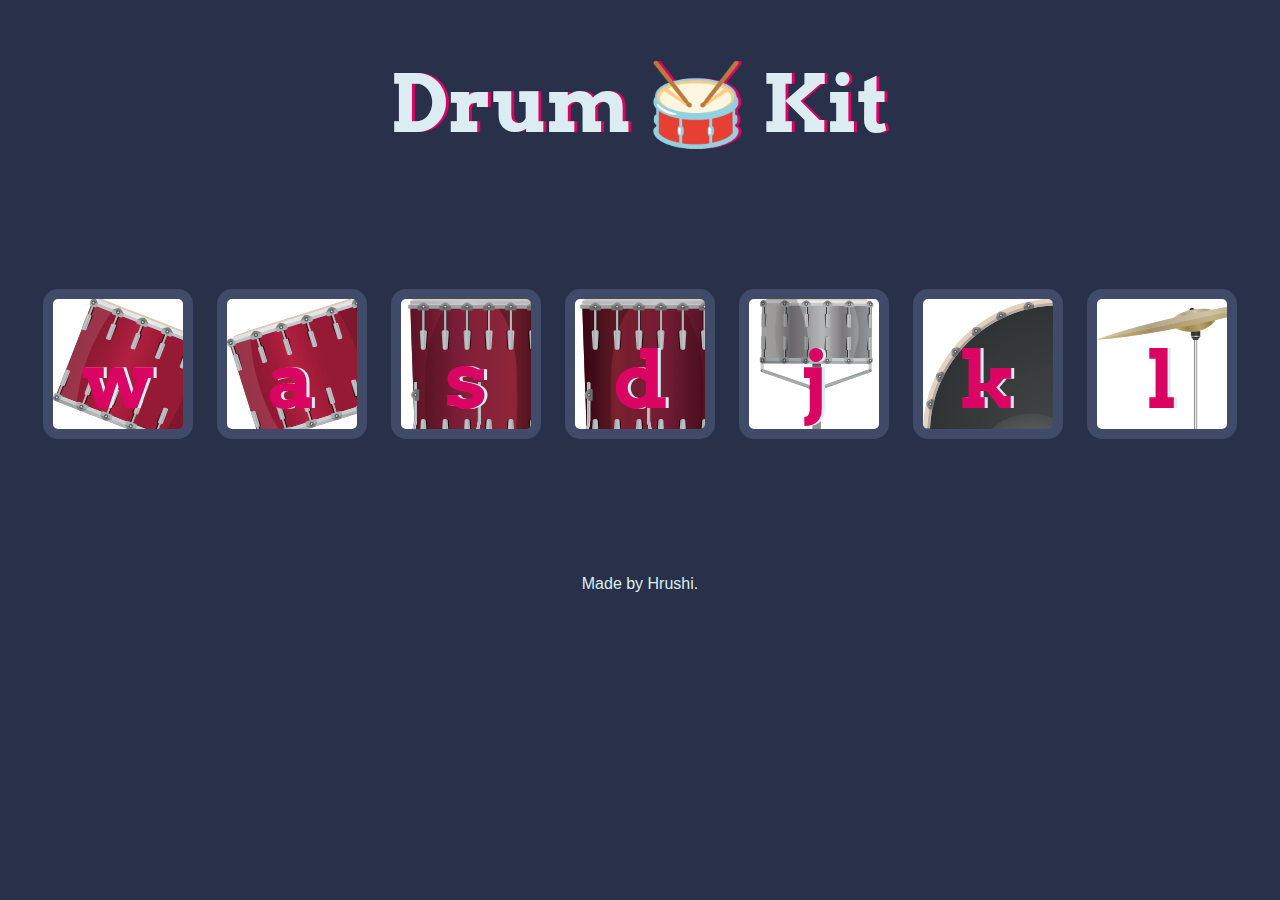
<file: index.html>
<!DOCTYPE html><html lang="en" dir="ltr"><head><!-- Global site tag (gtag.js) - Google Analytics -->
<script async src="https://www.googletagmanager.com/gtag/js?id=UA-136387052-1"></script>
<script>
  window.dataLayer = window.dataLayer || [];
  function gtag(){dataLayer.push(arguments);}
  gtag('js', new Date());

  gtag('config', 'UA-136387052-1');
</script>
<meta charset="utf-8"><title>Drum Kit</title><meta name="viewport" content="width=device-width, initial-scale=1.0"><link rel="stylesheet" href="styles.css"><link href="https://fonts.googleapis.com/css?family=Arvo" rel="stylesheet"></head><body><h1 id="title">Drum 🥁 Kit</h1><div class="set"> <button class="w drum">w</button> <button class="a drum">a</button> <button class="s drum">s</button> <button class="d drum">d</button> <button class="j drum">j</button> <button class="k drum">k</button> <button class="l drum">l</button></div> <script src="index.js" type="text/javascript"></script> <footer> Made by Hrushi. </footer></body></html>
</file>
<file: styles.css>
body{text-align:center;background-color:#283149}h1{font-size:5rem;color:#DBEDF3;font-family:"Arvo",cursive;text-shadow:3px 0 #DA0463}footer{color:#DBEDF3;font-family:sans-serif}.w{background-image:url("images/tom1.png")}.a{background-image:url("images/tom2.png")}.s{background-image:url("images/tom3.png")}.d{background-image:url("images/tom4.png")}.j{background-image:url("images/snare.png")}.k{background-image:url("images/kick.png")}.l{background-image:url("images/crash.png")}.set{margin:10% auto}.game-over{background-color:red;opacity:0.8}.pressed{box-shadow:0 3px 4px 0 #DBEDF3;opacity:0.5}.red{color:red}.drum{outline:none;border:10px solid #404B69;font-size:5rem;font-family:'Arvo',cursive;line-height:2;font-weight:900;color:#DA0463;text-shadow:3px 0 #DBEDF3;border-radius:15px;display:inline-block;width:150px;height:150px;text-align:center;margin:10px;background-color:white}@media only screen and (max-width: 800px) {
@media only screen and (max-width: 800px) {

  h1 {
   font-size: 3rem;
  }
.drum{
	width: 130px;
	font-size: 4.3rem;
	text-align: center;
	height: 130px;
	}}
</file>
